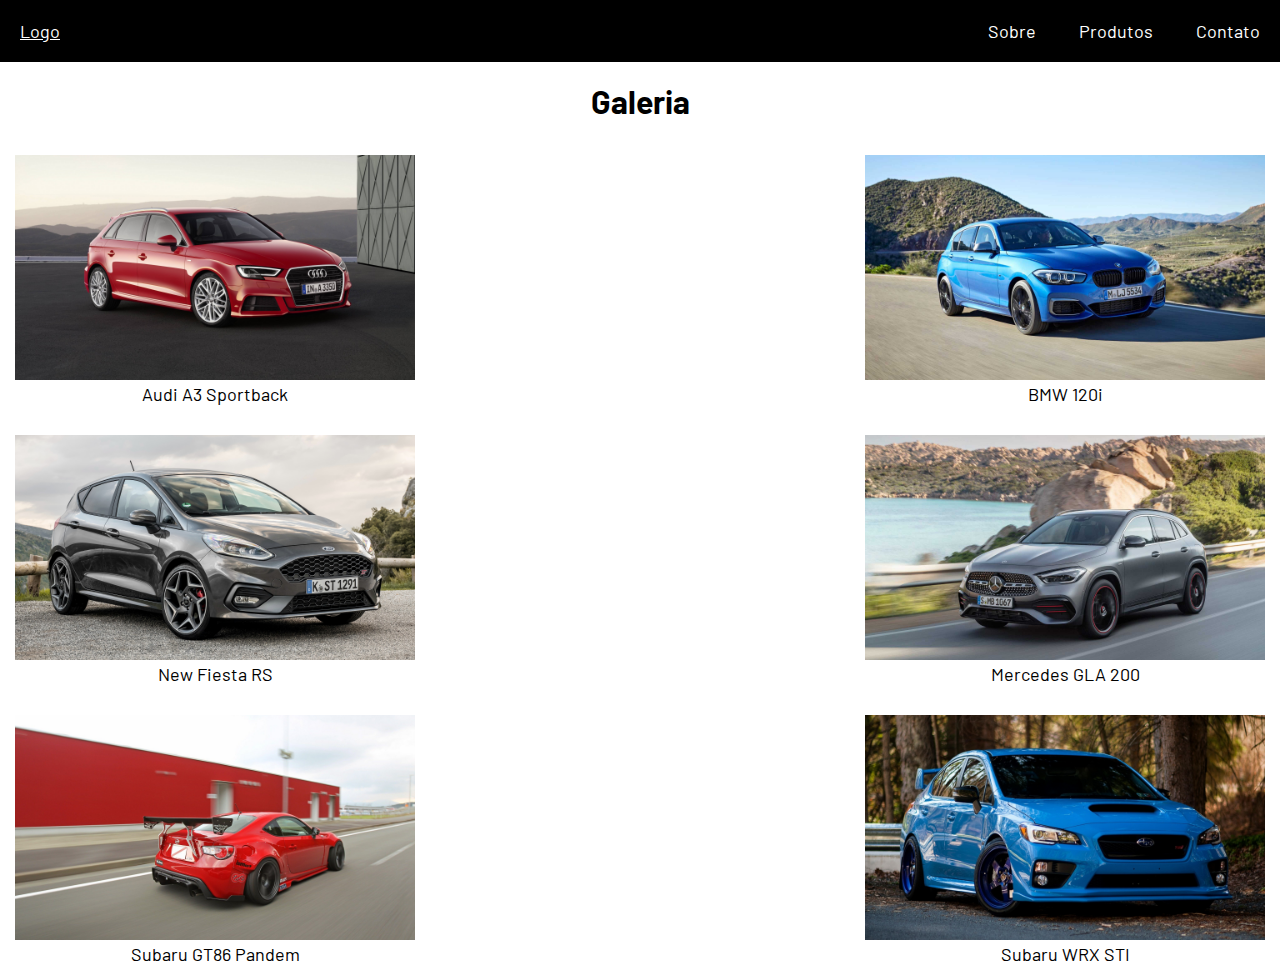
<file: Cachorros/index.html>
<!DOCTYPE html>
<html lang="en">

<head>
    <meta charset="UTF-8">
    <meta http-equiv="X-UA-Compatible" content="IE=edge">
    <meta name="viewport" content="width=device-width, initial-scale=1.0">
    <title>Flexbox - Cachorros</title>
    <link rel="stylesheet" href="./style.css">
</head>

<body>

    <header>
        <a href="#">Logo</a>
        <nav>
            <ul>
                <li><a href="#">Sobre</a></li>
                <li><a href="#">Produtos</a></li>
                <li><a href="#">Contato</a></li>
            </ul>
        </nav>
    </header>

    <main>
        <h1>Galeria</h1>

        <div class="galeria">

            <div class="bloco-img">
                <img src="./image/Carros/Audi A3.jpg" alt="a3">
                <p>Audi A3 Sportback</p>
            </div>

            <div class="bloco-img">
                <img src="./image/Carros/BMW 120i.jpg" alt="120i">
                <p>BMW 120i</p>
            </div>

            <div class="bloco-img">
                <img src="./image/Carros/Fiesta GT.jpg" alt="fiesta">
                <p>New Fiesta RS</p>
            </div>

            <div class="bloco-img">
                <img src="./image/Carros/Mercedes GLA200.jpg" alt="gla">
                <p>Mercedes GLA 200</p>
            </div>

            <div class="bloco-img">
                <img src="./image/Carros/Subaru GT86.jpg" alt="gt86">
                <p>Subaru GT86 Pandem</p>
            </div>

            <div class="bloco-img">
                <img src="./image/Carros/Subaru WRX.jpg" alt="wrx">
                <p>Subaru WRX STI</p>

            </div>
        </div>
    </main>
</body>

</html>
</file>
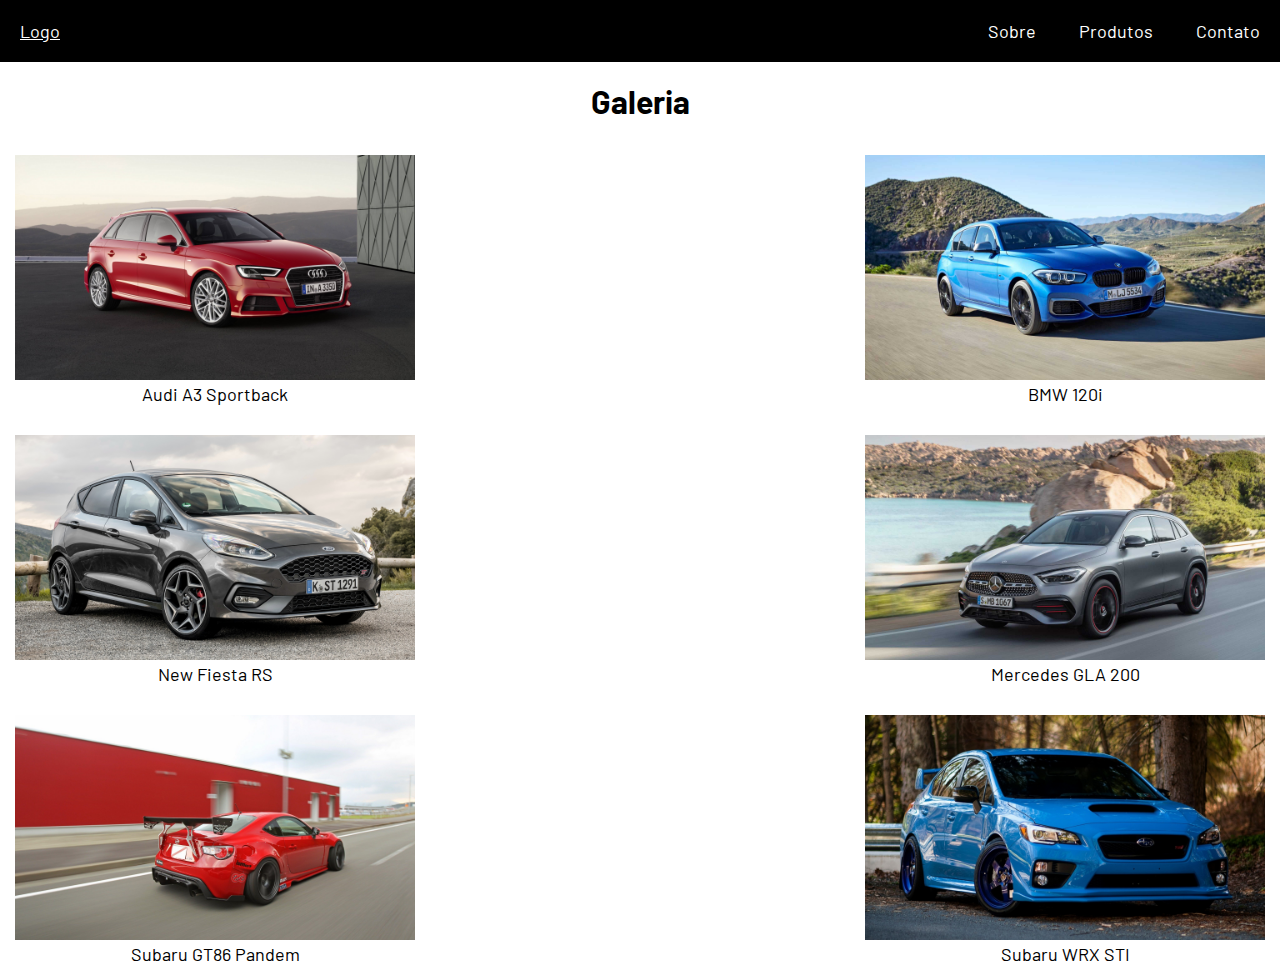
<file: Carros/index.html>
<!DOCTYPE html>
<html lang="en">

<head>
    <meta charset="UTF-8">
    <meta http-equiv="X-UA-Compatible" content="IE=edge">
    <meta name="viewport" content="width=device-width, initial-scale=1.0">
    <title>Flexbox - Carros</title>
    <link rel="stylesheet" href="./style.css">
</head>

<body>

    <header>
        <a href="#">Logo</a>
        <nav>
            <ul>
                <li><a href="#">Sobre</a></li>
                <li><a href="#">Produtos</a></li>
                <li><a href="#">Contato</a></li>
            </ul>
        </nav>
    </header>

    <main>
        <h1>Galeria</h1>

        <div class="galeria">

            <div class="bloco-img">
                <img src="./image/Carros/Audi A3.jpg" alt="a3">
                <p>Audi A3 Sportback</p>
            </div>

            <div class="bloco-img">
                <img src="./image/Carros/BMW 120i.jpg" alt="120i">
                <p>BMW 120i</p>
            </div>

            <div class="bloco-img">
                <img src="./image/Carros/Fiesta GT.jpg" alt="fiesta">
                <p>New Fiesta RS</p>
            </div>

            <div class="bloco-img">
                <img src="./image/Carros/Mercedes GLA200.jpg" alt="gla">
                <p>Mercedes GLA 200</p>
            </div>

            <div class="bloco-img">
                <img src="./image/Carros/Subaru GT86.jpg" alt="gt86">
                <p>Subaru GT86 Pandem</p>
            </div>

            <div class="bloco-img">
                <img src="./image/Carros/Subaru WRX.jpg" alt="wrx">
                <p>Subaru WRX STI</p>

            </div>
        </div>
    </main>
</body>

</html>
</file>
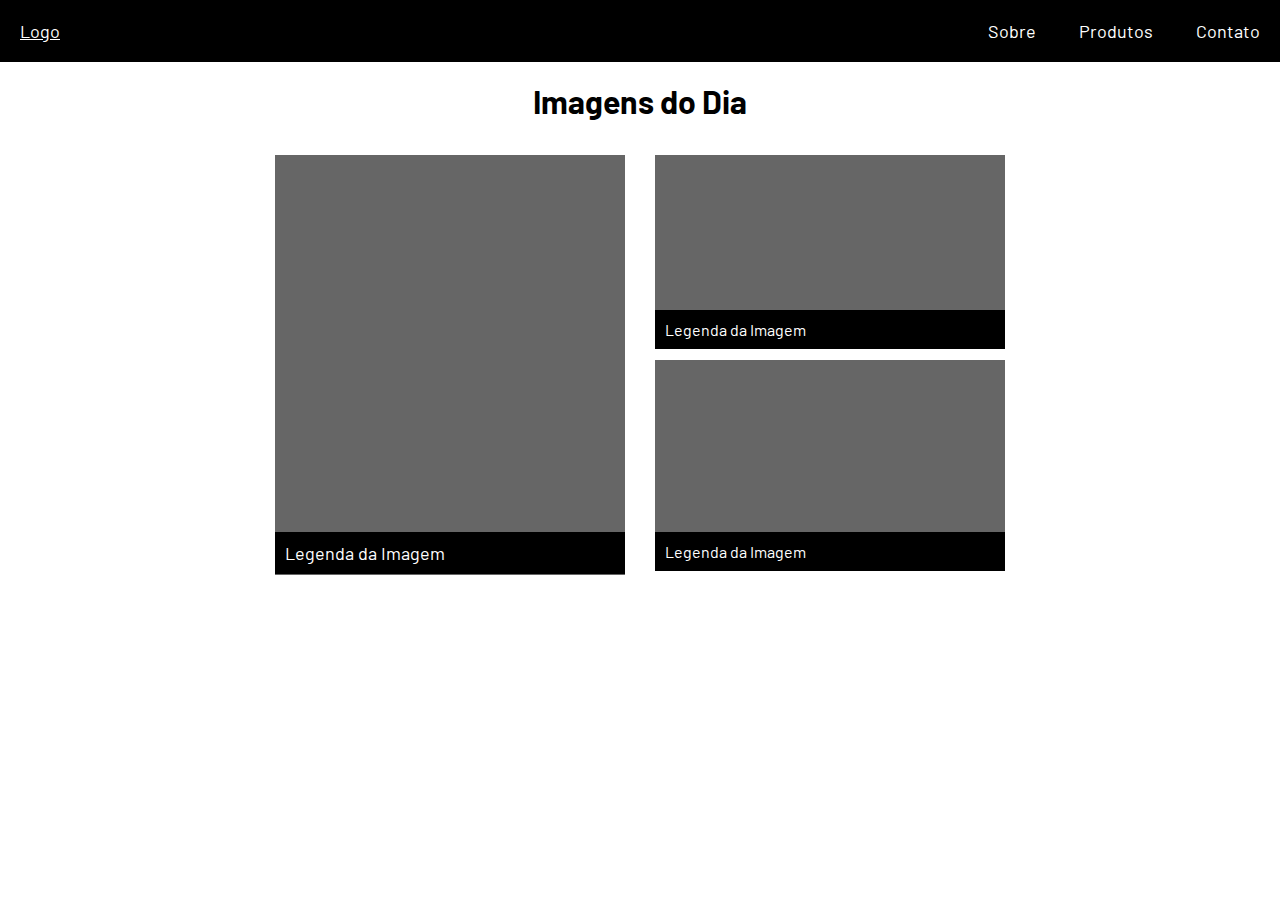
<file: Twitter/index.html>
<!DOCTYPE html>
<html lang="en">
<head>
    <meta charset="UTF-8">
    <meta http-equiv="X-UA-Compatible" content="IE=edge">
    <meta name="viewport" content="width=device-width, initial-scale=1.0">
    <title>Flexbox - Twitter</title>
    <link rel="stylesheet" href="./style.css">
</head>
<body>

    <header>
        <a href="#">Logo</a>
        <nav>
            <ul>
                <li><a href="#">Sobre</a></li>
                <li><a href="#">Produtos</a></li>
                <li><a href="#">Contato</a></li>
            </ul>
        </nav>
    </header>

    <main>
        <h1>Imagens do Dia</h1>
        <div class="content">

            <div>
                <div class="bloco1">
                </div>
                <p>Legenda da Imagem</p>
            </div>
            
            <div>
                <div class="bloco"> 
                </div>
                <a class="descricao1">Legenda da Imagem</a>
                <div class="bloco"> 
                </div>
                <a class="descricao2">Legenda da Imagem</a>
               
            </div>
        </div>
    </main>
    
</body>
</html>
</file>
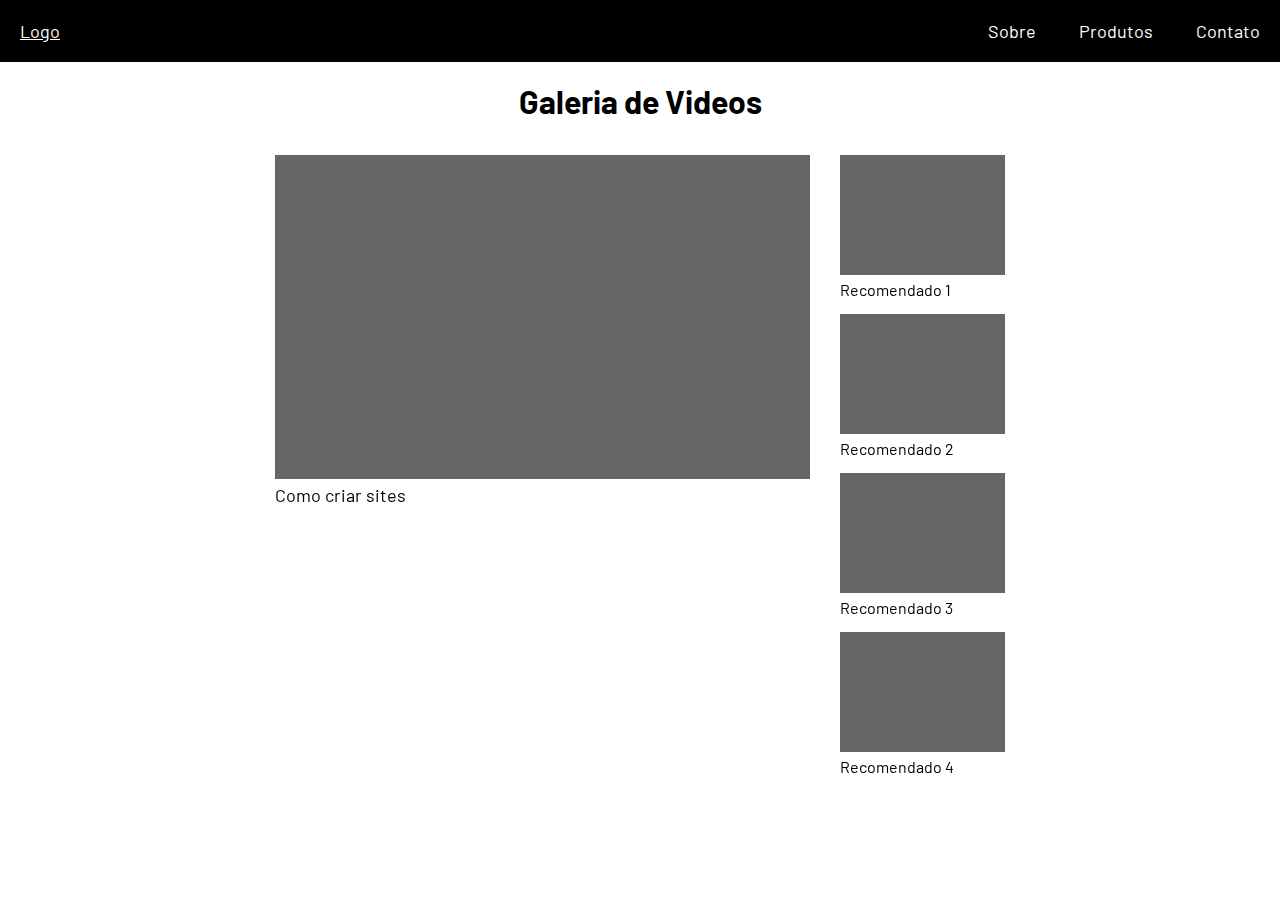
<file: Youtube/index.html>
<!DOCTYPE html>
<html lang="en">

<head>
    <meta charset="UTF-8">
    <meta http-equiv="X-UA-Compatible" content="IE=edge">
    <meta name="viewport" content="width=device-width, initial-scale=1.0">
    <title>Flexbox - YouTube</title>
    <link rel="stylesheet" href="./style.css">
</head>

<body>

    <header>
        <a href="#">Logo</a>
        <nav>
            <ul>
                <li><a href="#">Sobre</a></li>
                <li><a href="#">Produtos</a></li>
                <li><a href="#">Contato</a></li>
            </ul>
        </nav>
    </header>

    <main>
        <h1>Galeria de Videos</h1>
        <div class="content">
            <div>
                <div class="bloco1"><iframe width="100%" height="100%" src="https://www.youtube.com/embed/llF6vD-RljE"
                        title="YouTube video player" frameborder="0"
                        allow="accelerometer; autoplay; clipboard-write; encrypted-media; gyroscope; picture-in-picture"
                        allowfullscreen></iframe>
                </div>
                <p>Como criar sites</p>
            </div>
            <div>
                <div class="bloco">
                    <iframe width="100%" height="100%" src="https://www.youtube.com/embed/hjz6ezV9_uc" title="YouTube video player" frameborder="0" allow="accelerometer; autoplay; clipboard-write; encrypted-media; gyroscope; picture-in-picture" allowfullscreen></iframe>
                </div>
                <a>Recomendado 1</a>
                <div class="bloco">
                    <iframe width="100%" height="100%" src="https://www.youtube.com/embed/KbjLtEgmZ_E" title="YouTube video player" frameborder="0" allow="accelerometer; autoplay; clipboard-write; encrypted-media; gyroscope; picture-in-picture" allowfullscreen></iframe>
                </div>
                <a>Recomendado 2</a>
                <div class="bloco">
                    <iframe width="100%" height="100%" src="https://www.youtube.com/embed/3gPZ02Iqr-0" title="YouTube video player" frameborder="0" allow="accelerometer; autoplay; clipboard-write; encrypted-media; gyroscope; picture-in-picture" allowfullscreen></iframe>
                </div>
                <a>Recomendado 3</a>
                <div class="bloco">
                    <iframe width="100%" height="100%" src="https://www.youtube.com/embed/3dmreW_i1l0" title="YouTube video player" frameborder="0" allow="accelerometer; autoplay; clipboard-write; encrypted-media; gyroscope; picture-in-picture" allowfullscreen></iframe>
                </div>
                <a>Recomendado 4</a>
            </div>
        </div>
    </main>

</body>

</html>
</file>
<file: Cachorros/style.css>
@import url('https://fonts.googleapis.com/css2?family=Barlow:wght@300&family=Roboto&display=swap');

* {
    margin: 0;
    padding: 0;
}

body {
    font-family: 'Barlow', sans-serif;
}

header {
    display: flex;
    justify-content: space-between;
    background-color: black;
    color: white;
}

header a {
    color: white;
    text-decoration: none;
    font-size: 18px;
    padding: 20px;
}

nav {
    margin: auto 0;
}

header a:hover {
    text-decoration: underline;
}

nav ul li {
    display: inline;
}

/* Galeria */
h1 {
    text-align: center;
    padding: 20px 0;
}

.galeria {
    display: flex;
    align-items: center;
    justify-content: space-between;
    flex-flow: row wrap;
    max-width: 1320px;
    margin: auto;
}

img {
    width: 100%;
}

.bloco-img {
    width: 400px;
    padding: 15px;
}

.galeria p {
    text-align: center;
    font-size: 18px;
}
</file>
<file: Carros/style.css>
@import url('https://fonts.googleapis.com/css2?family=Barlow:wght@300&family=Roboto&display=swap');

* {
    margin: 0;
    padding: 0;
}

body {
    font-family: 'Barlow', sans-serif;
}

header {
    display: flex;
    justify-content: space-between;
    background-color: black;
    color: white;
}

header a {
    color: white;
    text-decoration: none;
    font-size: 18px;
    padding: 20px;
}

nav {
    margin: auto 0;
}

header a:hover {
    text-decoration: underline;
}

nav ul li {
    display: inline;
}

/* Galeria */
h1 {
    text-align: center;
    padding: 20px 0;
}

.galeria {
    display: flex;
    align-items: center;
    justify-content: space-between;
    flex-flow: row wrap;
    max-width: 1320px;
    margin: auto;
}

img {
    width: 100%;
}

.bloco-img {
    width: 400px;
    padding: 15px;
}

.galeria p {
    text-align: center;
    font-size: 18px;
}
</file>
<file: Twitter/style.css>
@import url('https://fonts.googleapis.com/css2?family=Barlow:wght@300&family=Roboto&display=swap');

* {
    margin: 0;
    padding: 0;
}

body {
    font-family: 'Barlow', sans-serif;
}

header {
    display: flex;
    justify-content: space-between;
    background-color: black;
    color: white;
}

header a {
    color: white;
    text-decoration: none;
    font-size: 18px;
    padding: 20px;
}

nav {
    margin: auto 0;
}

header a:hover {
    text-decoration: underline;
}

nav ul li {
    display: inline;
}

/* Main */
main h1 {
    text-align: center;
    padding: 20px;
}

main p {
    font-size: 18px;
}

.content {
    display: flex;
    flex-wrap: wrap;
    justify-content: center;
}

.bloco {
    background-color: #666;
    width: 350px;
    height: 190px;    
    margin-top: 15px;
    margin-bottom: 5px;
}

.bloco1 {
    background-color: #666;
    width: 350px;
    height: 420px;
    margin: 15px 30px 5px 0; 
}

.content p{
    background-color: black;
    color: white;
    width: 340px;    
    padding: 10px 0 10px 10px;
    position: absolute;
    top: 532px;
}
.descricao1 {
    background-color: black;
    color: white;
    width: 340px;    
    padding: 10px 0 10px 10px;
    position: absolute;
    top: 310px;
}
.descricao2 {
    background-color: black;
    color: white;
    width: 340px;    
    padding: 10px 0 10px 10px;
    position: absolute;
    top: 532px;
}
</file>
<file: Youtube/style.css>
@import url('https://fonts.googleapis.com/css2?family=Barlow:wght@300&family=Roboto&display=swap');

* {
    margin: 0;
    padding: 0;
}

body {
    font-family: 'Barlow', sans-serif;
}

header {
    display: flex;
    justify-content: space-between;
    background-color: black;
    color: white;
}

header a {
    color: white;
    text-decoration: none;
    font-size: 18px;
    padding: 20px;
}

nav {
    margin: auto 0;
}

header a:hover {
    text-decoration: underline;
}

nav ul li {
    display: inline;
}

/* Main */
main h1 {
    text-align: center;
    padding: 20px;
}

main p {
    font-size: 18px;
}

.content {
    display: flex;
    flex-wrap: wrap;
    justify-content: center;
}

.bloco {
    background-color: #666;
    width: 165px;
    height: 120px;
    
    margin-top: 15px;
    margin-bottom: 5px;
}

.bloco1 {
    background-color: #666;
    width: 535px;
    height: 324px;
    margin: 15px 30px 5px 0; 
}
</file>
